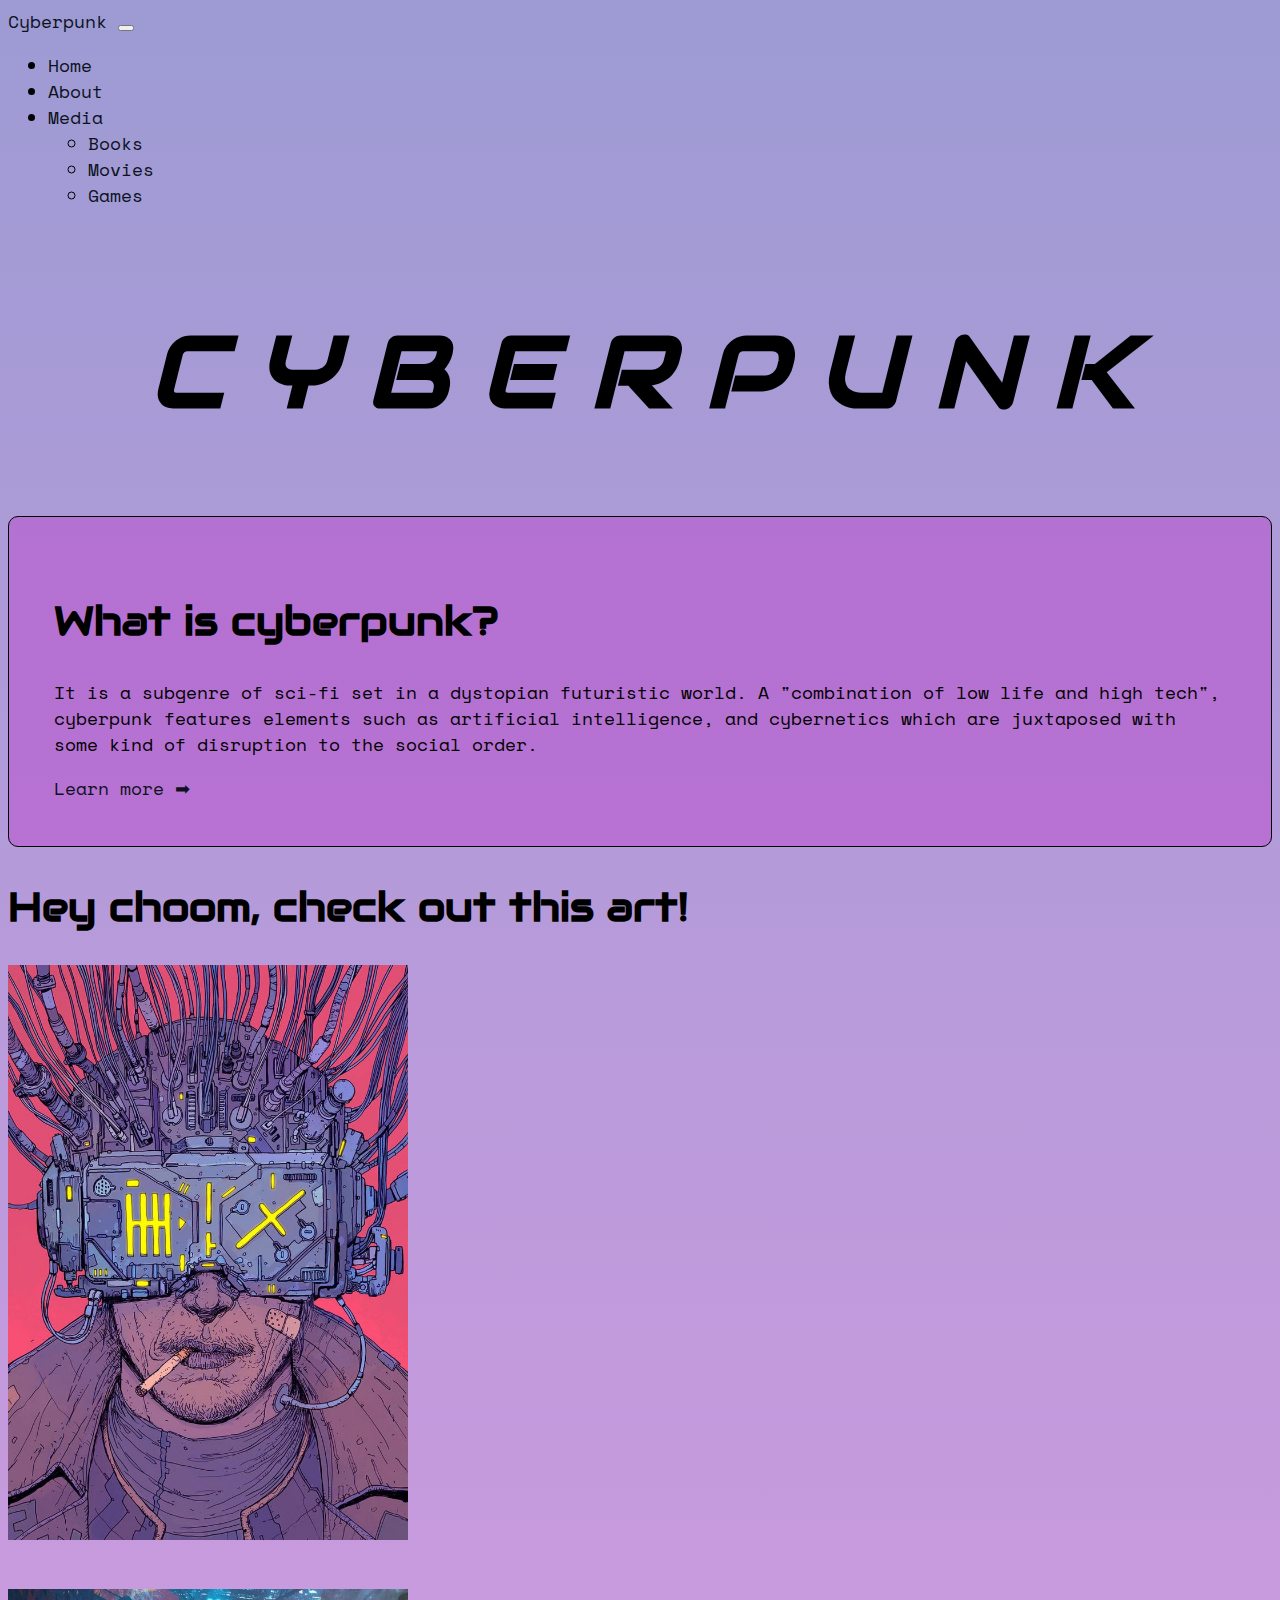
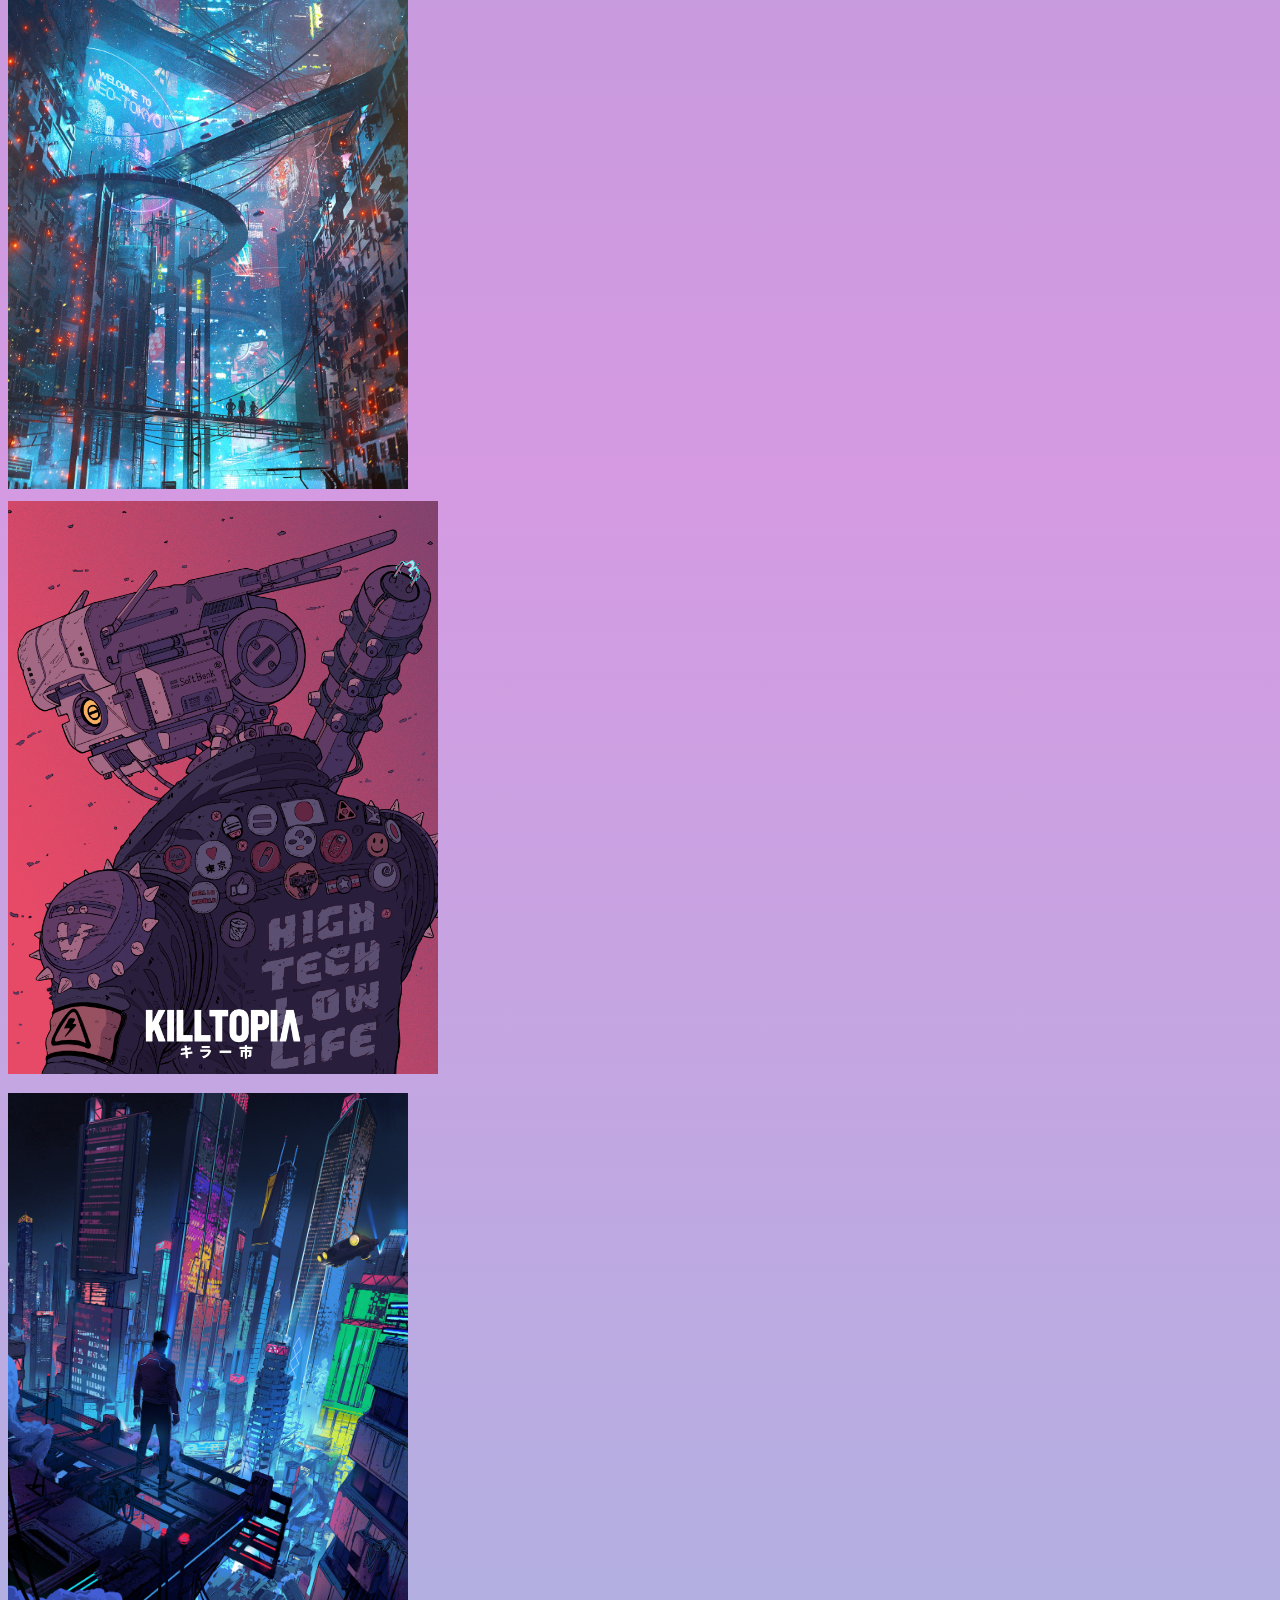
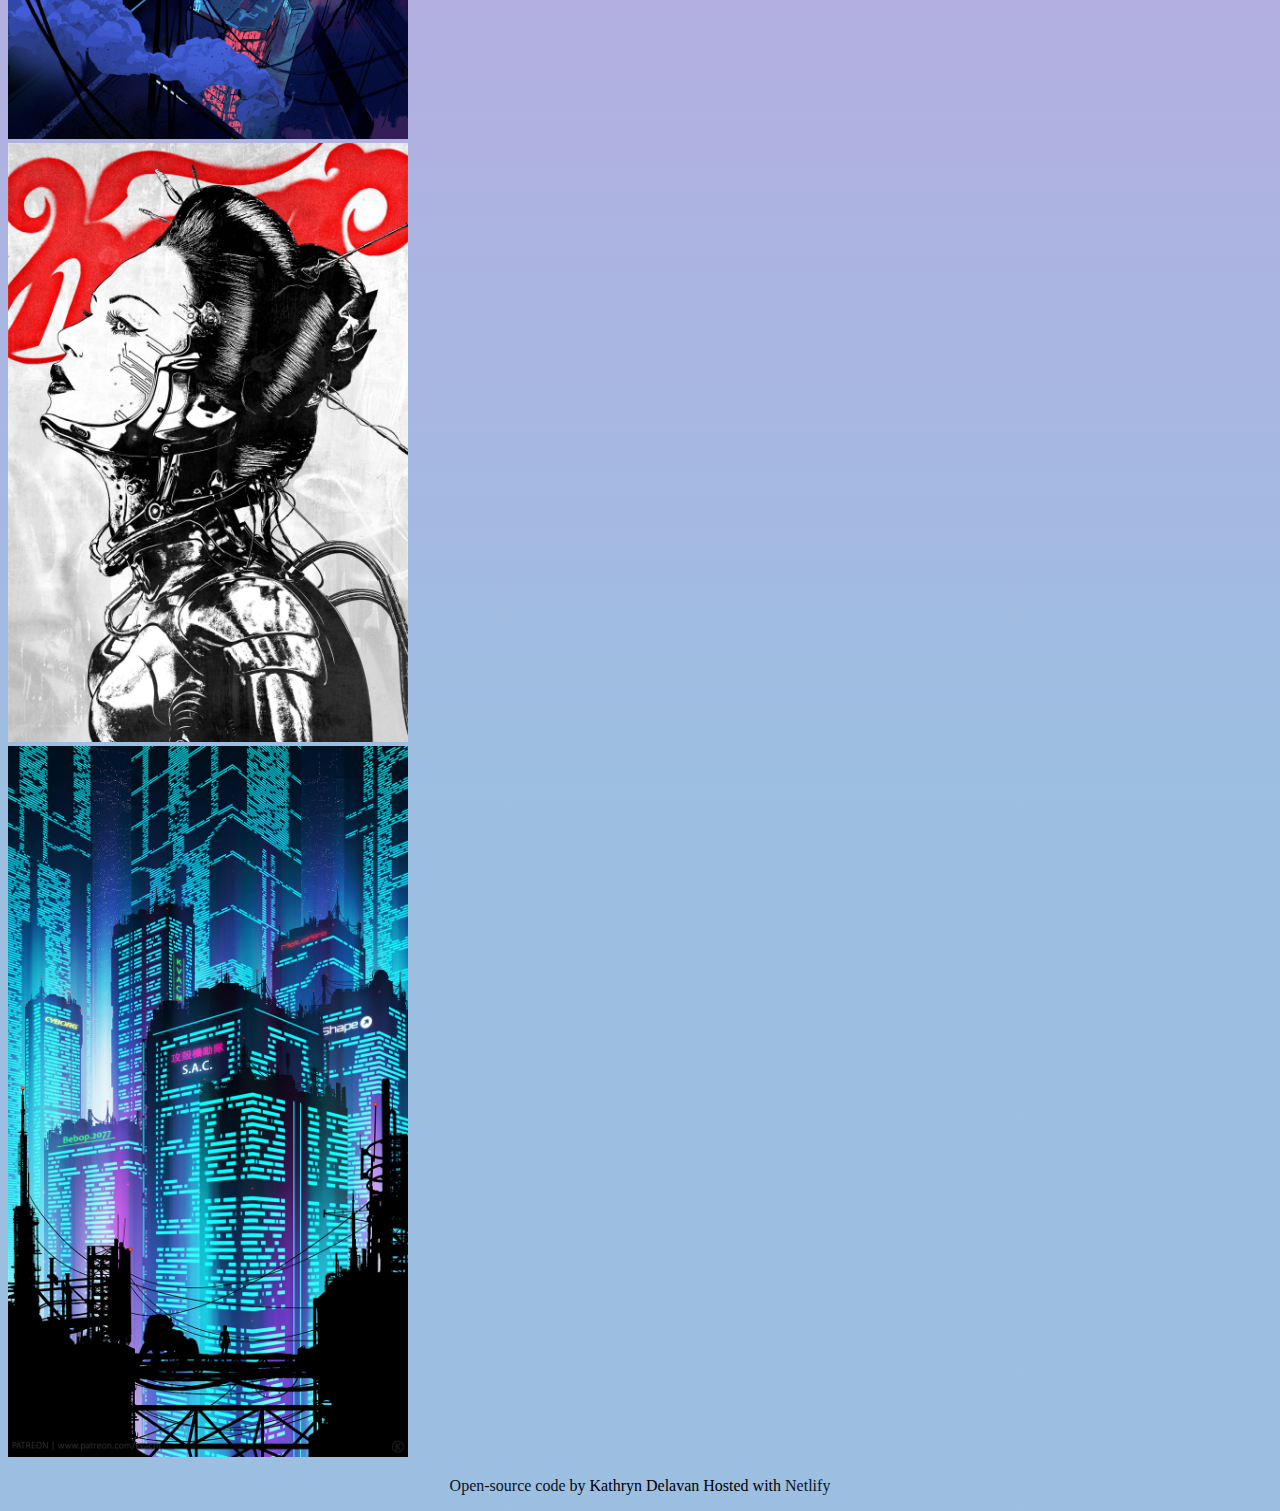
<file: index.html>
<!DOCTYPE html>
<html lang="en">
  <head>
    <meta charset="UTF-8" />
    <meta http-equiv="X-UA-Compatible" content="IE=edge" />
    <meta name="viewport" content="width=device-width, initial-scale=1.0" />
    <meta
      name="description"
      content="Explore the genre and culture of cyberpunk"
    />
    <link
      href="https://cdn.jsdelivr.net/npm/bootstrap@5.0.0-beta3/dist/css/bootstrap.min.css"
      rel="stylesheet"
      integrity="sha384-eOJMYsd53ii+scO/bJGFsiCZc+5NDVN2yr8+0RDqr0Ql0h+rP48ckxlpbzKgwra6"
      crossorigin="anonymous"
    />
    <script
      src="https://cdn.jsdelivr.net/npm/bootstrap@5.0.0-beta3/dist/js/bootstrap.bundle.min.js"
      integrity="sha384-JEW9xMcG8R+pH31jmWH6WWP0WintQrMb4s7ZOdauHnUtxwoG2vI5DkLtS3qm9Ekf"
      crossorigin="anonymous"
    ></script>
    <link rel="preconnect" href="https://fonts.gstatic.com">
    <link href="https://fonts.googleapis.com/css2?family=Audiowide&family=Space+Mono:ital,wght@0,400;0,700;1,400&display=swap" rel="stylesheet">
    <link rel="stylesheet" href="project.css" />

    <title>Cyberpunk</title>
  </head>
  <nav class="navbar navbar-expand-lg navbar-dark bg-dark">
  <div class="container-fluid body-text">
    <a class="navbar-brand" href="/index.html">Cyberpunk</a>
    <button class="navbar-toggler" type="button" data-bs-toggle="collapse" data-bs-target="#navbarSupportedContent" aria-controls="navbarSupportedContent" aria-expanded="false" aria-label="Toggle navigation">
      <span class="navbar-toggler-icon"></span>
    </button>
    <div class="collapse navbar-collapse" id="navbarSupportedContent">
      <ul class="navbar-nav me-auto mb-2 mb-lg-0">
        <li class="nav-item">
          <a class="nav-link active" aria-current="page" href="/index.html">Home</a>
        </li>
        <li class="nav-item">
          <a class="nav-link" href="/about.html">About</a>
        </li>
      
        <li class="nav-item dropdown">
          <a class="nav-link dropdown-toggle" href="#" id="navbarDropdown" role="button" data-bs-toggle="dropdown" aria-expanded="false">
            Media
          </a>
          <ul class="dropdown-menu" aria-labelledby="navbarDropdown">
            <li><a class="dropdown-item" href="#">Books</a></li>
            <li><a class="dropdown-item" href="#">Movies</a></li>
            <li><a class="dropdown-item" href="#">Games</a></li>
          </ul>
        </li>
      </div>
    </div>
  </nav>

  <body>
    <div class="container">
      
  <header>
    <h1 class="text-center"><em>C Y B E R P U N K</em></h1>
  </header>
   

      <div class="row hero">
        <div class="col">
          <h2 class="mb-4">What is cyberpunk?</h2>
          <p class="body-text">
            It is a subgenre of sci-fi set in a dystopian futuristic world. A
            "combination of low life and high tech", cyberpunk features elements
            such as artificial intelligence, and cybernetics which are
            juxtaposed with some kind of disruption to the social order.
          </p>
          <a href="#" class="body-text" title="Learn more">Learn more ➡</a>
        </div>
      </div>
    </div>

    <div class="container mt-5">
      <h2 class="mb-4">Hey choom, check out this art!</h2>
      <div class="row">
        <div class="col">
          <a href="https://www.instagram.com/deathburger/?hl=en" title="Josan Gonzalez"><img
            src="/images/brazillianNeuromancer.jpg"
            class="img-neuro img-fluid"
            alt="alternate cover for the book Neuromancer"
          /></a>
        </div>
        <div class="col">
          <a href="https://www.dangiuz.com/works/" title="Leopoldo D'Angelo"><img
            src="/images/neotokyo.jpg"
            class="img-neotokyo img-fluid"
            alt="neon city"
          /></a>
        </div>
        <div class="col">
          <a href="https://nexusroku.tumblr.com/" title="Laurie Greasley"><img
            src="/images/crash.jpg"
            class="img-crash img-fluid"
            alt="cyberpunk robot"
          /></a>
        </div>
      </div>
      <div class="row">
        <div class="col">
         <a href="https://www.artstation.com/artwork/XnNKdR" title="Ignacio Bazan-Lazcano"> <img
            src="/images/city-ledge.jpg"
            class="img-overlook img-fluid"
            alt="person overlooking city"
          /></a>
        </div>
        <div class="col">
         <a href="https://kampcollective.com/" title="Kamp Collective"> <img
            src="/images/geisha.jpg"
            class="img-geisha img-fluid"
            alt="cyberpunk geisha"
          /></a>
        </div>
        <div class="col">
          <a href="https://www.artstation.com/artwork/xzOkr1"title="Michal Kváč"><img
            src="/images/newportcity.jpg"
            class="img-newport img-fluid"
            alt="glowing skyscrapers"
          /></a>
        </div>
      </div>
    </div>

    <footer>
      <p><a href="https://github.com/kdelavan">Open-source code</a> by Kathryn Delavan Hosted with <a href="https://www.netlify.com/">Netlify</a></p>
    </footer>
  
  </body>
</html>
</file>
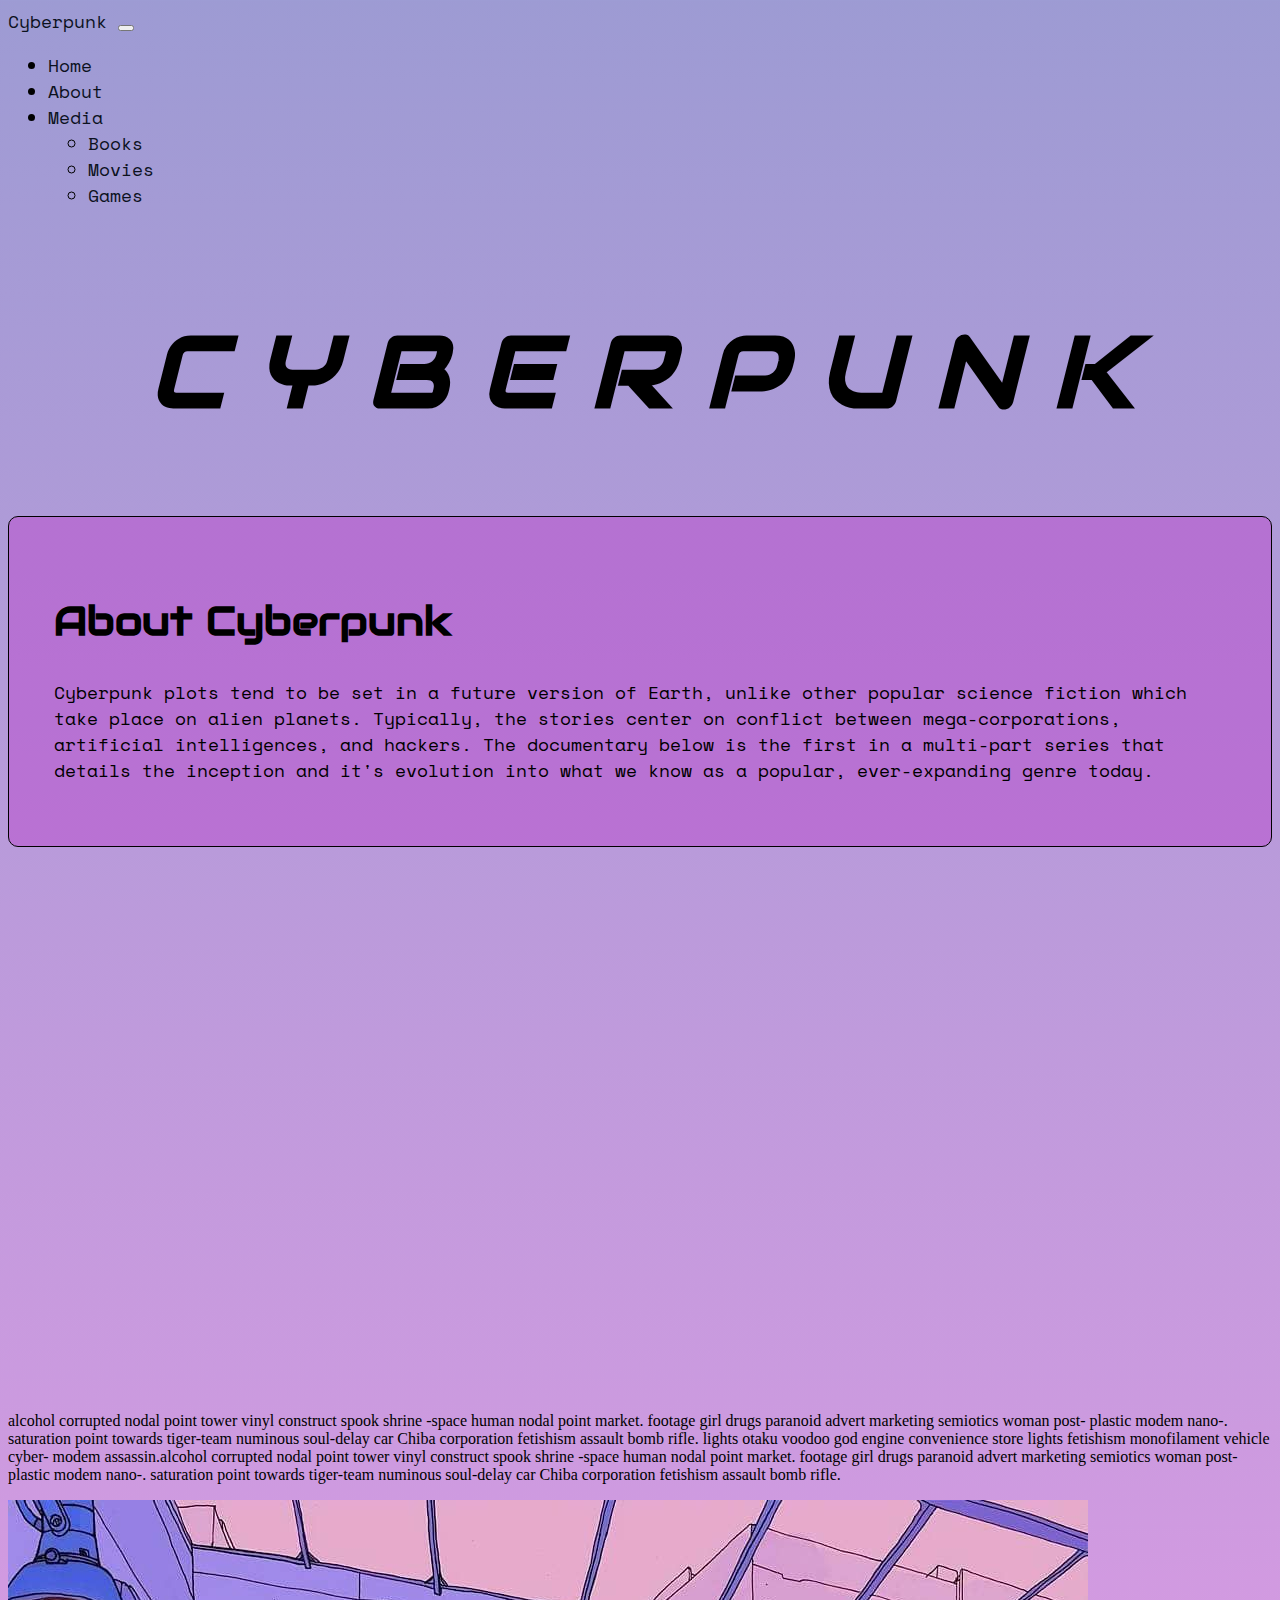
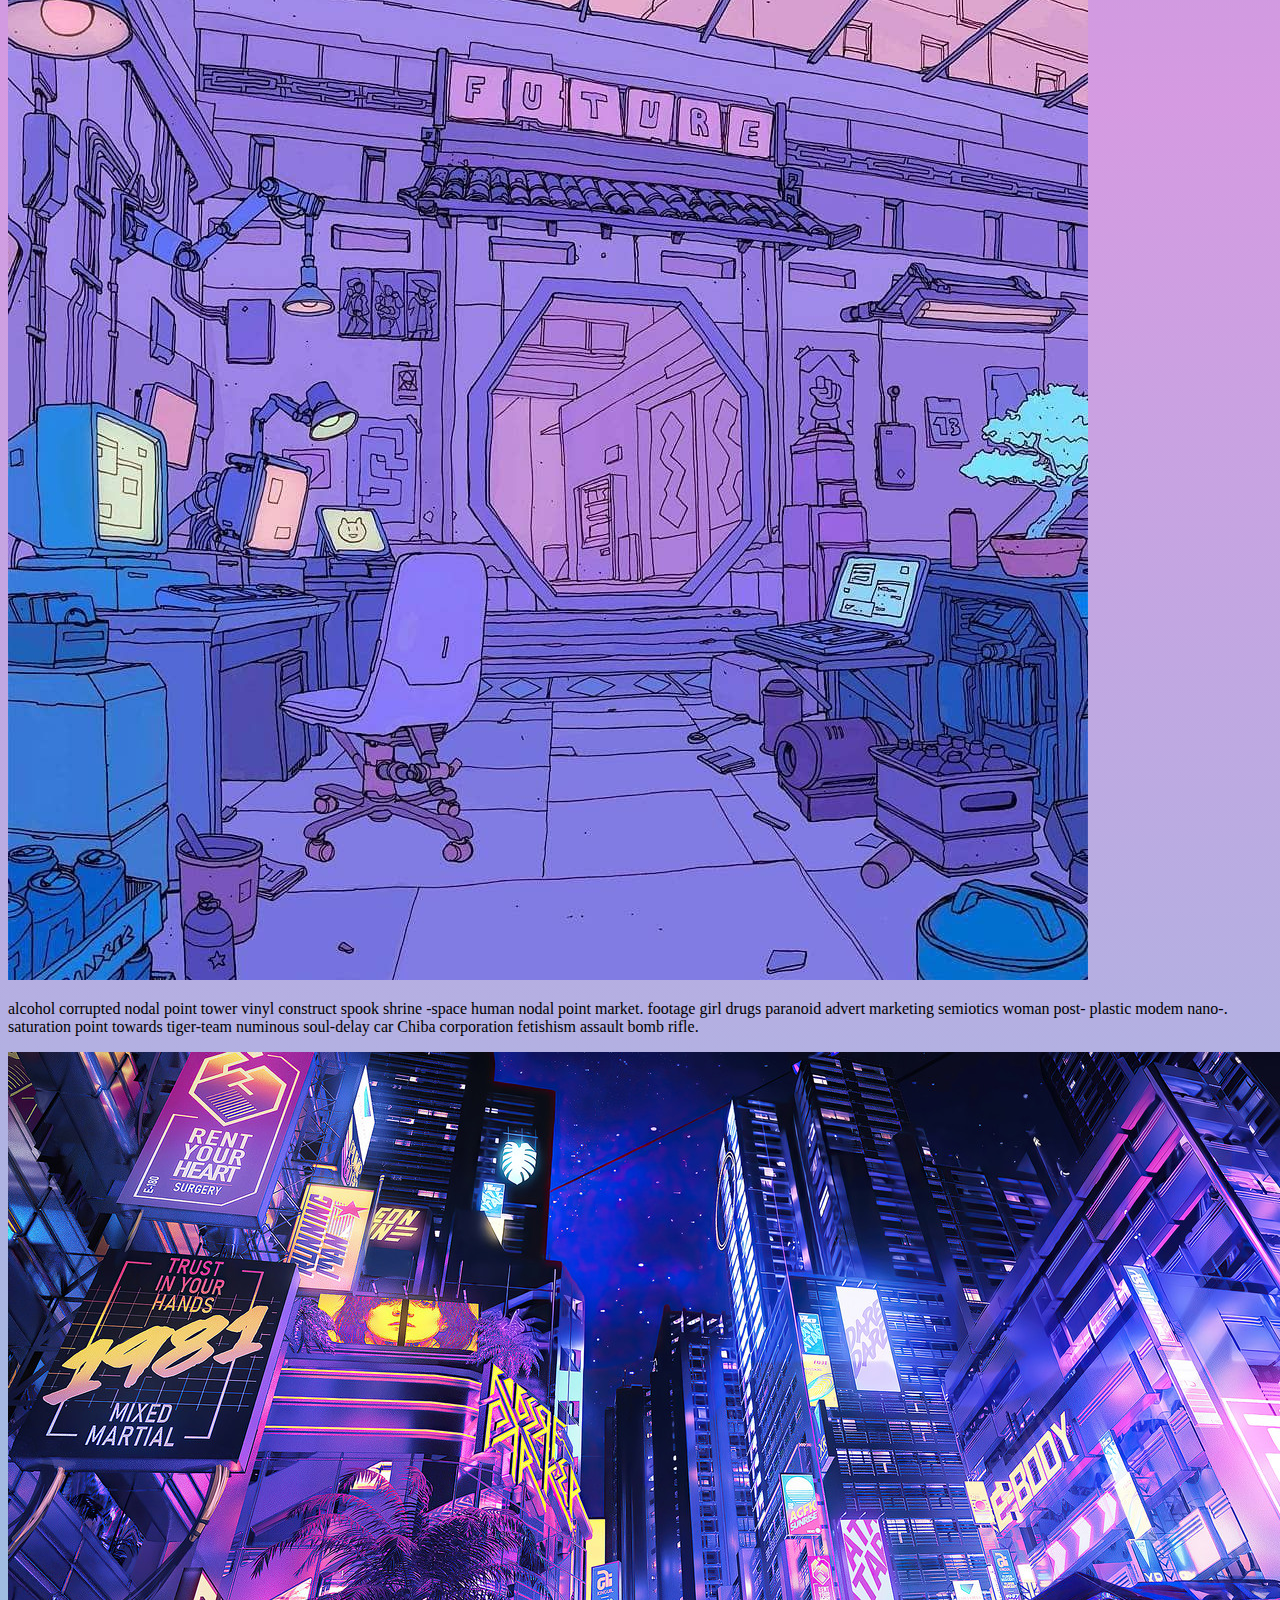
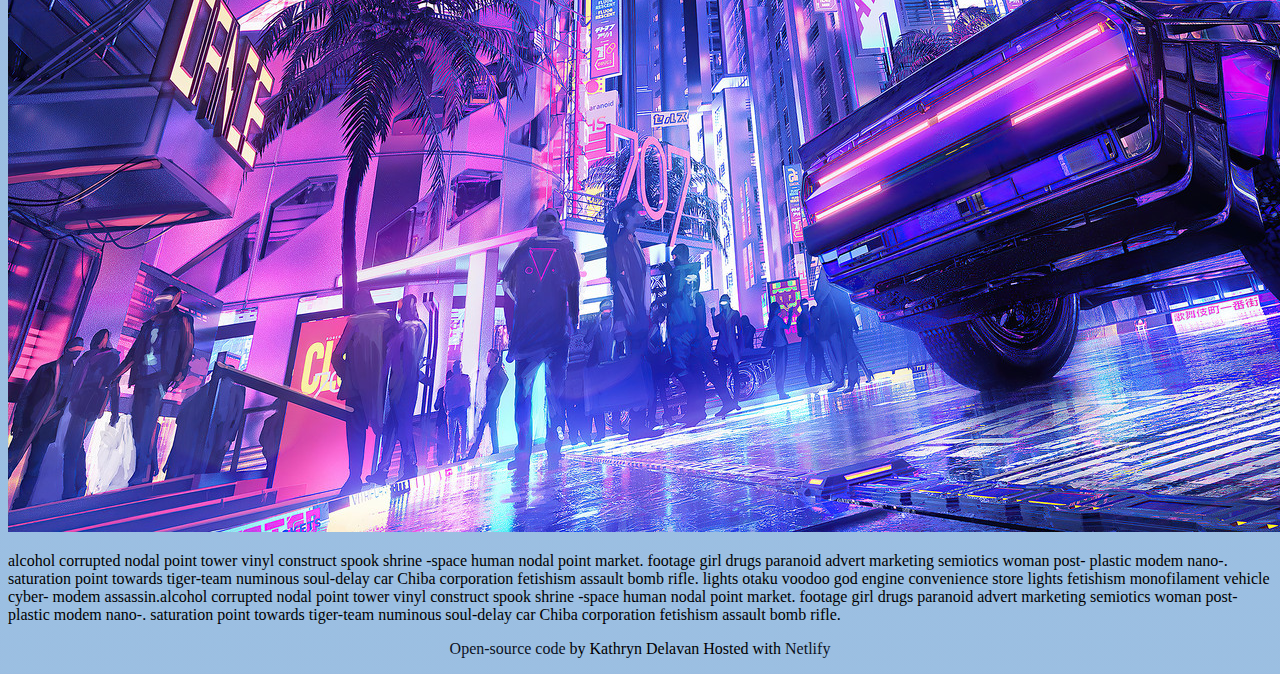
<file: about.html>
<!DOCTYPE html>
<html lang="en">
  <head>
    <meta charset="UTF-8" />
    <meta http-equiv="X-UA-Compatible" content="IE=edge" />
    <meta name="viewport" content="width=device-width, initial-scale=1.0" />
    <meta
      name="description"
      content="Explore the genre and culture of cyberpunk"
    />
    <link
      href="https://cdn.jsdelivr.net/npm/bootstrap@5.0.0-beta3/dist/css/bootstrap.min.css"
      rel="stylesheet"
      integrity="sha384-eOJMYsd53ii+scO/bJGFsiCZc+5NDVN2yr8+0RDqr0Ql0h+rP48ckxlpbzKgwra6"
      crossorigin="anonymous"
    />
    <script
      src="https://cdn.jsdelivr.net/npm/bootstrap@5.0.0-beta3/dist/js/bootstrap.bundle.min.js"
      integrity="sha384-JEW9xMcG8R+pH31jmWH6WWP0WintQrMb4s7ZOdauHnUtxwoG2vI5DkLtS3qm9Ekf"
      crossorigin="anonymous"
    ></script>
    <link rel="preconnect" href="https://fonts.gstatic.com" />
    <link
      href="https://fonts.googleapis.com/css2?family=Audiowide&family=Space+Mono:ital,wght@0,400;0,700;1,400&display=swap"
      rel="stylesheet"
    />
    <link rel="stylesheet" href="project.css" />

    <title>About Cyberpunk</title>
  </head>
  <body>
     <nav class="navbar navbar-expand-lg navbar-dark bg-dark">
  <div class="container-fluid body-text">
    <a class="navbar-brand" href="/index.html">Cyberpunk</a>
    <button class="navbar-toggler" type="button" data-bs-toggle="collapse" data-bs-target="#navbarSupportedContent" aria-controls="navbarSupportedContent" aria-expanded="false" aria-label="Toggle navigation">
      <span class="navbar-toggler-icon"></span>
    </button>
    <div class="collapse navbar-collapse" id="navbarSupportedContent">
      <ul class="navbar-nav me-auto mb-2 mb-lg-0">
        <li class="nav-item">
          <a class="nav-link " aria-current="page" href="/index.html">Home</a>
        </li>
        <li class="nav-item">
          <a class="nav-link active" href="/about.html">About</a>
        </li>
      
        <li class="nav-item dropdown">
          <a class="nav-link dropdown-toggle" href="#" id="navbarDropdown" role="button" data-bs-toggle="dropdown" aria-expanded="false">
            Media
          </a>
          <ul class="dropdown-menu" aria-labelledby="navbarDropdown">
            <li><a class="dropdown-item" href="#">Books</a></li>
            <li><a class="dropdown-item" href="#">Movies</a></li>
            <li><a class="dropdown-item" href="#">Games</a></li>
          </ul>
        </li>
      </div>
    </div>
  </nav>
<div class="container">
<header>
   <h1 class="text-center"><em>C Y B E R P U N K</em></h1>
</header>
   
   <div class="row hero">
        <div class="col">
          <h2 class="mb-4">About Cyberpunk</h2>
          <p class="body-text">
            Cyberpunk plots tend to be set in a future version of Earth, 
            unlike other popular science fiction which take place on alien 
            planets. Typically, the stories center on conflict between mega-corporations, 
            artificial intelligences, and hackers. The documentary below is the first 
            in a multi-part series that details the inception and it's evolution into 
            what we know as a popular, ever-expanding genre today. 
          </p>
        </div>
      </div>
    <div class="video">
      <iframe width="853" height="505" src="https://www.youtube.com/embed/sttm8Q9rOdQ" 
      title="YouTube video player" frameborder="0" 
      allow="accelerometer; autoplay; clipboard-write; encrypted-media; gyroscope; picture-in-picture" 
      allowfullscreen>
    </iframe>
    </div>

    <div class="row mt-5">
      <div class="col-4">
        <p>alcohol corrupted nodal point tower vinyl construct spook shrine -space 
          human nodal point market. footage girl drugs paranoid advert marketing 
          semiotics woman post- plastic modem nano-. saturation point towards tiger-team 
          numinous soul-delay car Chiba corporation fetishism assault bomb rifle. lights 
          otaku voodoo god engine convenience store lights fetishism monofilament vehicle 
          cyber- modem assassin.alcohol corrupted nodal point tower vinyl construct spook 
          shrine -space human nodal point market. footage girl drugs paranoid advert marketing
          semiotics woman post- plastic modem nano-. saturation point towards tiger-team numinous 
          soul-delay car Chiba corporation fetishism assault bomb rifle. </p>
      </div>
      <div class="col-5">
        <img src="/images/tech-room.png" alt="futuristic room" class="img-fluid img-room" />
      </div>
    </div>
    <div class="row mt-4">
      <p>alcohol corrupted nodal point tower vinyl construct spook shrine -space human 
        nodal point market. footage girl drugs paranoid advert marketing semiotics woman 
        post- plastic modem nano-. saturation point towards tiger-team numinous soul-delay
        car Chiba corporation fetishism assault bomb rifle.</p>
    </div>
    <div class="row mt-4">
      <div class="col-6">
        <img src="images/club707.jpg" alt="neon futuristic city and car" class="img-fluid img-club707">
      </div>
      <div class="col-4">
        <p>
          <p>alcohol corrupted nodal point tower vinyl construct spook shrine -space 
          human nodal point market. footage girl drugs paranoid advert marketing 
          semiotics woman post- plastic modem nano-. saturation point towards tiger-team 
          numinous soul-delay car Chiba corporation fetishism assault bomb rifle. lights 
          otaku voodoo god engine convenience store lights fetishism monofilament vehicle 
          cyber- modem assassin.alcohol corrupted nodal point tower vinyl construct spook 
          shrine -space human nodal point market. footage girl drugs paranoid advert marketing
          semiotics woman post- plastic modem nano-. saturation point towards tiger-team numinous 
          soul-delay car Chiba corporation fetishism assault bomb rifle. </p>
        </p>
      </div>
    </div>
    
    </div>
   <footer>
      <p><a href="https://github.com/kdelavan">Open-source code</a> by Kathryn Delavan Hosted with <a href="https://www.netlify.com/">Netlify</a></p>
    </footer>
  </body>
</html>
</file>
<file: project.css>
:root {
  --heading-type: "Audiowide", monospace;
  --body-type: "Space Mono", monospace;
}

body {
  background: rgb(92, 88, 182);
  background: linear-gradient(
    rgba(92, 88, 182, 0.6) 0%,
    rgba(185, 87, 206, 0.6) 44%,
    rgba(89, 148, 206, 0.6) 85%
  );
}

h1 {
  font-size: 100px;
  margin-top: 100px;
  font-family: var(--heading-type);
}

h2 {
  font-size: 40px;
  font-family: var(--heading-type);
}

a {
  text-decoration: none;
  color: #0c121e;
}

a:hover {
  color: #01607e;
}

footer {
  text-align: center;
}

.text-center {
  text-align: center;
}

.body-text {
  font-family: var(--body-type);
  font-size: 18px;
}

.hero {
  background-color: rgba(185, 87, 206, 0.6);
  border-radius: 10px;
  border: solid 1px #000000;
  margin: 80px 0 25px 0;
  padding: 45px;
}

.img-neuro {
  width: 400px;
  margin-bottom: 20px;
}
.img-neotokyo {
  width: 400px;
  margin-top: 25px;
}

.img-crash {
  width: 430px;
  margin-top: 8px;
}

.img-overlook {
  width: 400px;
  margin-top: 15px;
}

.img-geisha {
  width: 400px;
}

.img-newport {
  width: 400px;
}

/* about */

div .video {
  margin-top: 40px;
  text-align: center;
}
</file>
